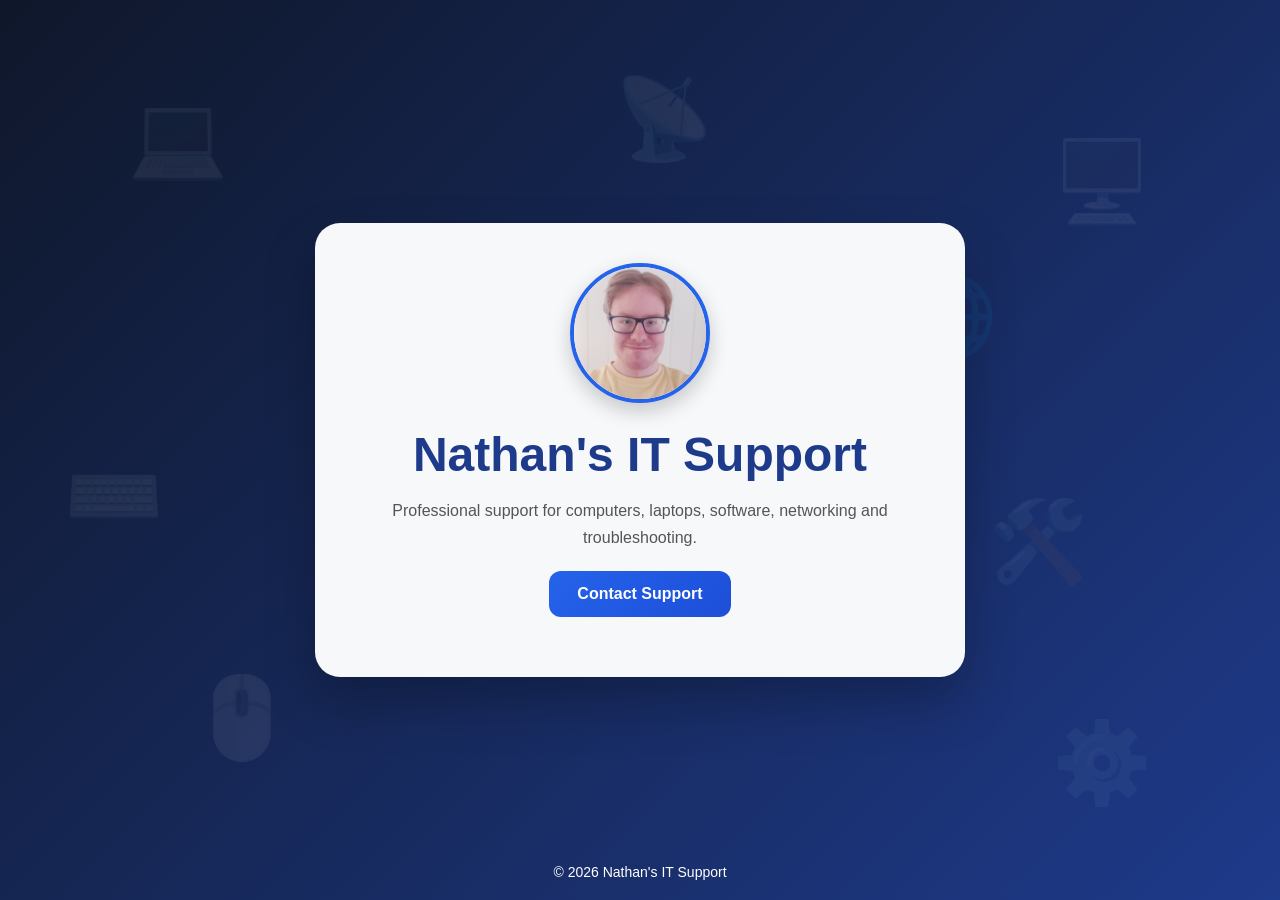
<file: index.html>
<!DOCTYPE html>
<html lang="en">
<head>
    <meta charset="UTF-8">

    <!-- Essential for mobile app layout -->
    <meta name="viewport" content="width=device-width, initial-scale=1">

    <title>Nathan's IT Support</title>

    <link rel="stylesheet" href="My_Website.css">
    <script src="My_Website.js" defer></script>
</head>
<body>

    <div class="background-icons">
    <span>💻</span>
    <span>🖥️</span>
    <span>⌨️</span>
    <span>🖱️</span>
    <span>⚙️</span>
    <span>🛠️</span>
    <span>🌐</span>
    <span>📡</span>
</div>

    <main class="card">

        <img src="nc.jpg"
             alt="Photo of Nathan"
             class="profile-pic">

        <h1>Nathan's IT Support</h1>

        <p>
            Professional support for computers, laptops,
            software, networking and troubleshooting.
        </p>

        <button onclick="toggleForm()">
            Contact Support
        </button>

        <form id="supportForm"
      action="https://formsubmit.co/nathan.c31@colc.ac.uk"
      method="POST">

    <!-- Email subject -->
    <input type="hidden"
           name="_subject"
           value="New IT Support Request">

    <!-- Disable captcha -->
    <input type="hidden"
           name="_captcha"
           value="false">

    <!-- Redirect to thank-you page -->
    <input type="hidden"
           name="_next"
           value="https://nathanc31.github.io/nathans-it-support/thankyou.html">

    <input type="text"
           name="name"
           placeholder="Your Name"
           required>

    <input type="email"
           name="email"
           placeholder="Your Email"
           required>

    <textarea name="issue"
              placeholder="Describe your issue"
              required></textarea>

    <button type="submit">
        Send Request
    </button>

</form>

        <p id="message"></p>

    </main>

    <footer>
        <p>&copy; <span id="year"></span> Nathan's IT Support</p>
    </footer>

</body>
</html>
</file>
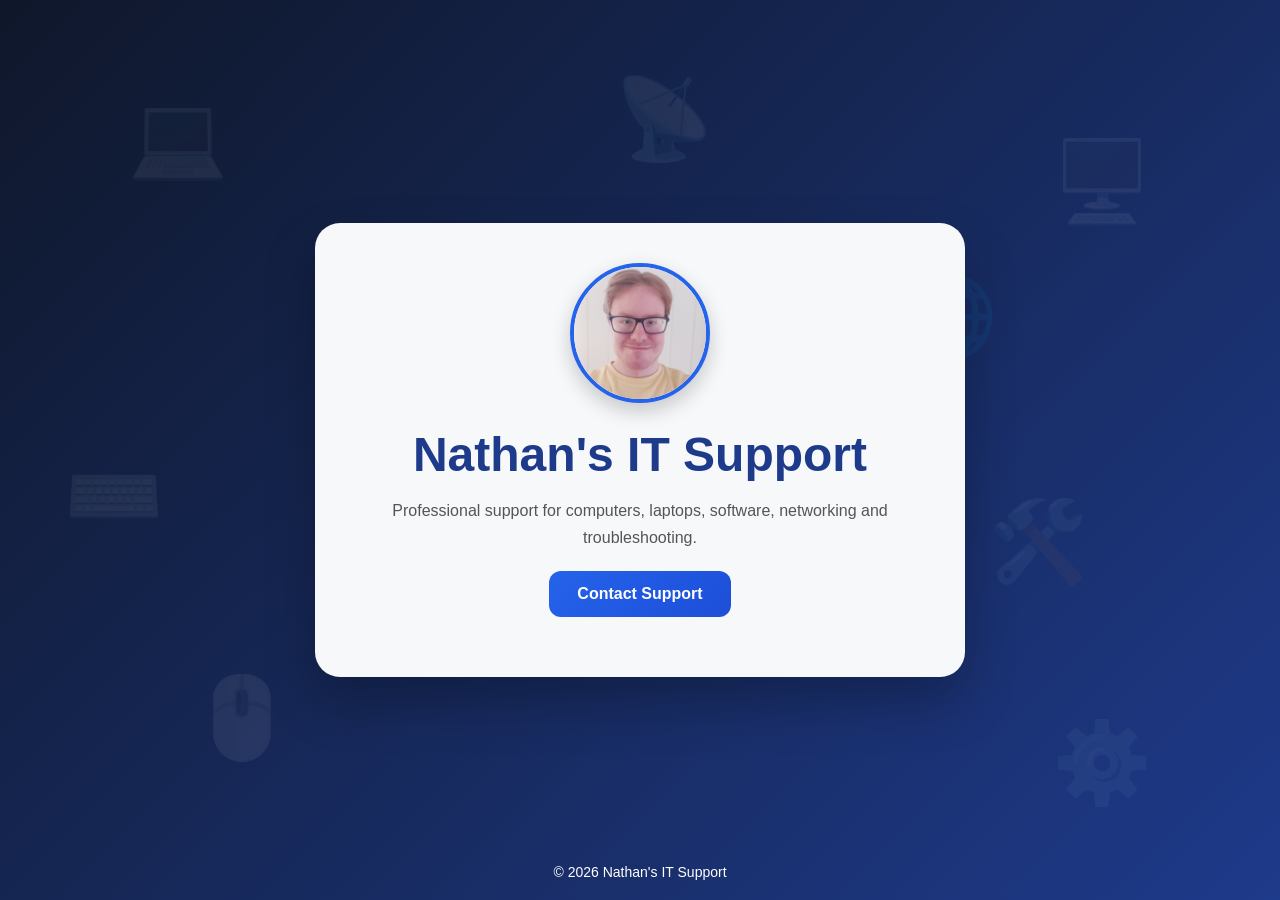
<file: My_Website.html>
<!DOCTYPE html>
<html lang="en">
<head>
    <meta charset="UTF-8">

    <!-- Essential for mobile app layout -->
    <meta name="viewport" content="width=device-width, initial-scale=1">

    <title>Nathan's IT Support</title>

    <link rel="stylesheet" href="My_Website.css">
    <script src="My_Website.js" defer></script>
</head>
<body>

    <div class="background-icons">
    <span>💻</span>
    <span>🖥️</span>
    <span>⌨️</span>
    <span>🖱️</span>
    <span>⚙️</span>
    <span>🛠️</span>
    <span>🌐</span>
    <span>📡</span>
</div>

    <main class="card">

        <img src="nc.jpg"
             alt="Photo of Nathan"
             class="profile-pic">

        <h1>Nathan's IT Support</h1>

        <p>
            Professional support for computers, laptops,
            software, networking and troubleshooting.
        </p>

        <button onclick="toggleForm()">
            Contact Support
        </button>

        <form id="supportForm"
      action="https://formsubmit.co/nathan.c31@colc.ac.uk"
      method="POST">

    <!-- Email subject -->
    <input type="hidden"
           name="_subject"
           value="New IT Support Request">

    <!-- Disable captcha -->
    <input type="hidden"
           name="_captcha"
           value="false">

    <!-- Redirect to thank-you page -->
    <input type="hidden"
           name="_next"
           value="http://127.0.0.1:5500/thankyou.html">

    <input type="text"
           name="name"
           placeholder="Your Name"
           required>

    <input type="email"
           name="email"
           placeholder="Your Email"
           required>

    <textarea name="issue"
              placeholder="Describe your issue"
              required></textarea>

    <button type="submit">
        Send Request
    </button>

</form>

        <p id="message"></p>

    </main>

    <footer>
        <p>&copy; <span id="year"></span> Nathan's IT Support</p>
    </footer>

</body>
</html>
</file>
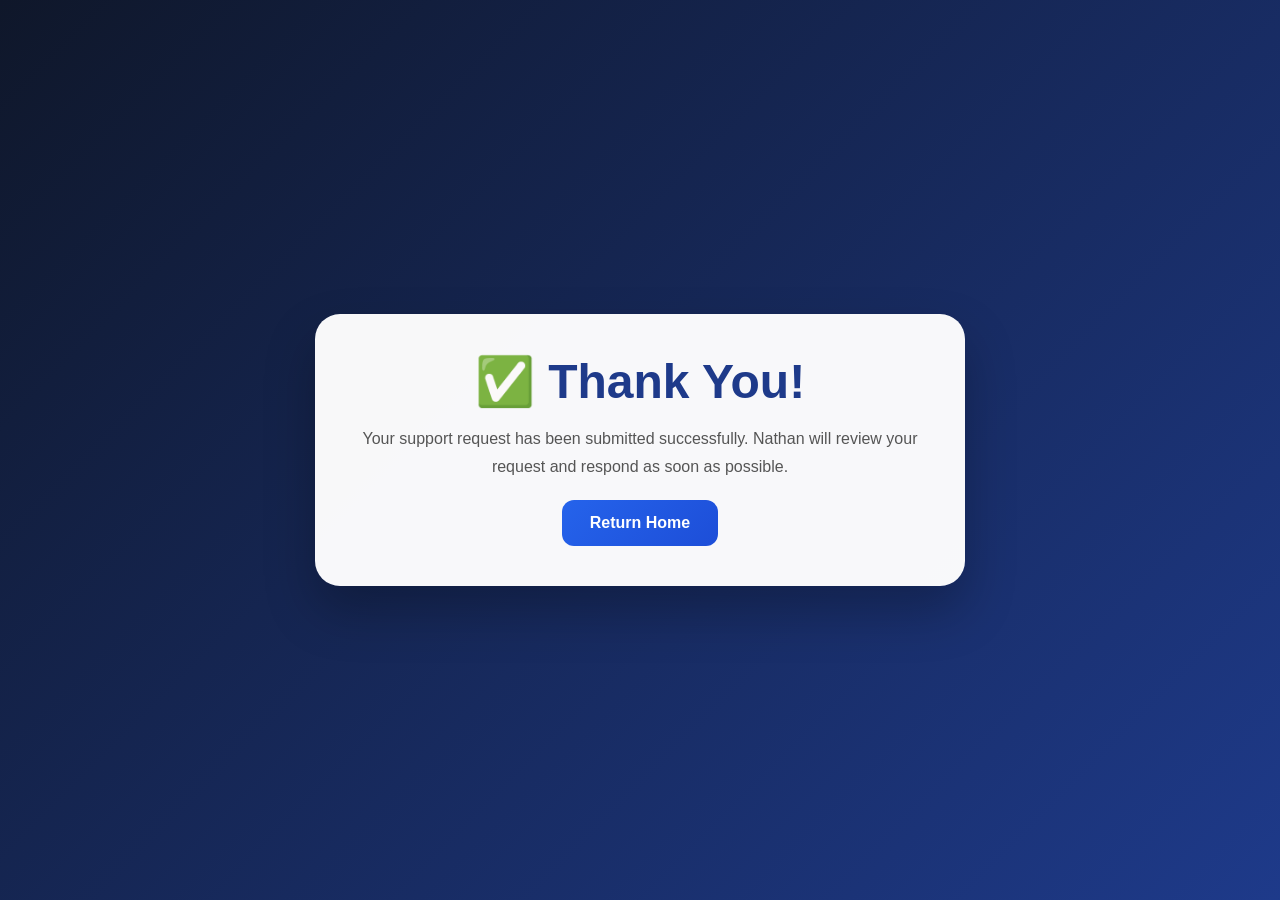
<file: thankyou.html>
<!DOCTYPE html>
<html lang="en">
<head>
    <meta charset="UTF-8">
    <meta name="viewport" content="width=device-width, initial-scale=1.0">
    <title>Thank You</title>
    <link rel="stylesheet" href="My_Website.css">
</head>
<body>

    <main class="card">
        <h1>✅ Thank You!</h1>

        <p>
            Your support request has been submitted successfully.
            Nathan will review your request and respond as soon as possible.
        </p>

        <a href="index.html">
            <button>Return Home</button>
        </a>
    </main>

</body>
</html>
</file>
<file: My_Website.css>
/* Reset */
* {
    margin: 0;
    padding: 0;
    box-sizing: border-box;
}

/* Page Background */
body {
    font-family: "Segoe UI", Arial, sans-serif;
    min-height: 100vh;
    display: flex;
    justify-content: center;
    align-items: center;
    background: linear-gradient(135deg, #0f172a, #1e3a8a);
    position: relative;
    overflow: hidden;
}

/* Floating IT Icons */
.background-icons {
    position: fixed;
    inset: 0;
    z-index: 1;
    pointer-events: none;
}

.background-icons span {
    position: absolute;
    font-size: 80px;
    opacity: 0.08;
    animation: float 6s ease-in-out infinite;
    user-select: none;
}

.background-icons span:nth-child(1) {
    top: 10%;
    left: 10%;
}

.background-icons span:nth-child(2) {
    top: 15%;
    right: 10%;
}

.background-icons span:nth-child(3) {
    top: 50%;
    left: 5%;
}

.background-icons span:nth-child(4) {
    bottom: 15%;
    left: 15%;
}

.background-icons span:nth-child(5) {
    bottom: 10%;
    right: 10%;
}

.background-icons span:nth-child(6) {
    top: 55%;
    right: 15%;
}

.background-icons span:nth-child(7) {
    top: 30%;
    right: 22%;
}

.background-icons span:nth-child(8) {
    top: 8%;
    left: 48%;
}

/* Card */
.card {
    width: 650px;
    max-width: 90%;
    padding: 40px;
    background: rgba(255, 255, 255, 0.97);
    border-radius: 25px;
    text-align: center;
    box-shadow: 0 25px 50px rgba(0, 0, 0, 0.25);
    position: relative;
    z-index: 2;
}

/* Profile Picture */
.profile-pic {
    width: 140px;
    height: 140px;
    object-fit: cover;
    border-radius: 50%;
    border: 4px solid #2563eb;
    margin-bottom: 20px;
    box-shadow: 0 8px 20px rgba(0, 0, 0, 0.2);
}

/* Heading */
h1 {
    color: #1e3a8a;
    font-size: 3rem;
    margin-bottom: 15px;
}

/* Paragraph */
p {
    color: #555;
    line-height: 1.7;
    margin-bottom: 20px;
}

/* Buttons */
button {
    background: linear-gradient(135deg, #2563eb, #1d4ed8);
    color: white;
    border: none;
    border-radius: 12px;
    padding: 14px 28px;
    font-size: 16px;
    font-weight: 600;
    cursor: pointer;
    transition: 0.3s;
}

button:hover {
    transform: translateY(-3px);
    box-shadow: 0 10px 20px rgba(37, 99, 235, 0.3);
}

/* Form */
#supportForm {
    display: none;
    margin-top: 20px;
}

input,
textarea {
    width: 100%;
    padding: 14px;
    margin-bottom: 12px;
    border: 1px solid #dbe4ff;
    border-radius: 12px;
    background: #f8faff;
    font-size: 15px;
}

input:focus,
textarea:focus {
    outline: none;
    border-color: #2563eb;
    box-shadow: 0 0 0 4px rgba(37, 99, 235, 0.15);
}

textarea {
    min-height: 120px;
    resize: vertical;
}

/* Footer */
footer {
    position: fixed;
    bottom: 15px;
    left: 0;
    width: 100%;

    text-align: center;

    color: white;
    font-size: 14px;

    z-index: 3;
}

footer p {
    margin: 0;
    color: white;
}

/* Animation */
@keyframes float {
    0% {
        transform: translateY(0);
    }

    50% {
        transform: translateY(-15px);
    }

    100% {
        transform: translateY(0);
    }
}

/* Mobile */
@media (max-width: 768px) {
    .card {
        padding: 25px;
    }

    h1 {
        font-size: 2rem;
    }

    .profile-pic {
        width: 110px;
        height: 110px;
    }
}
</file>
